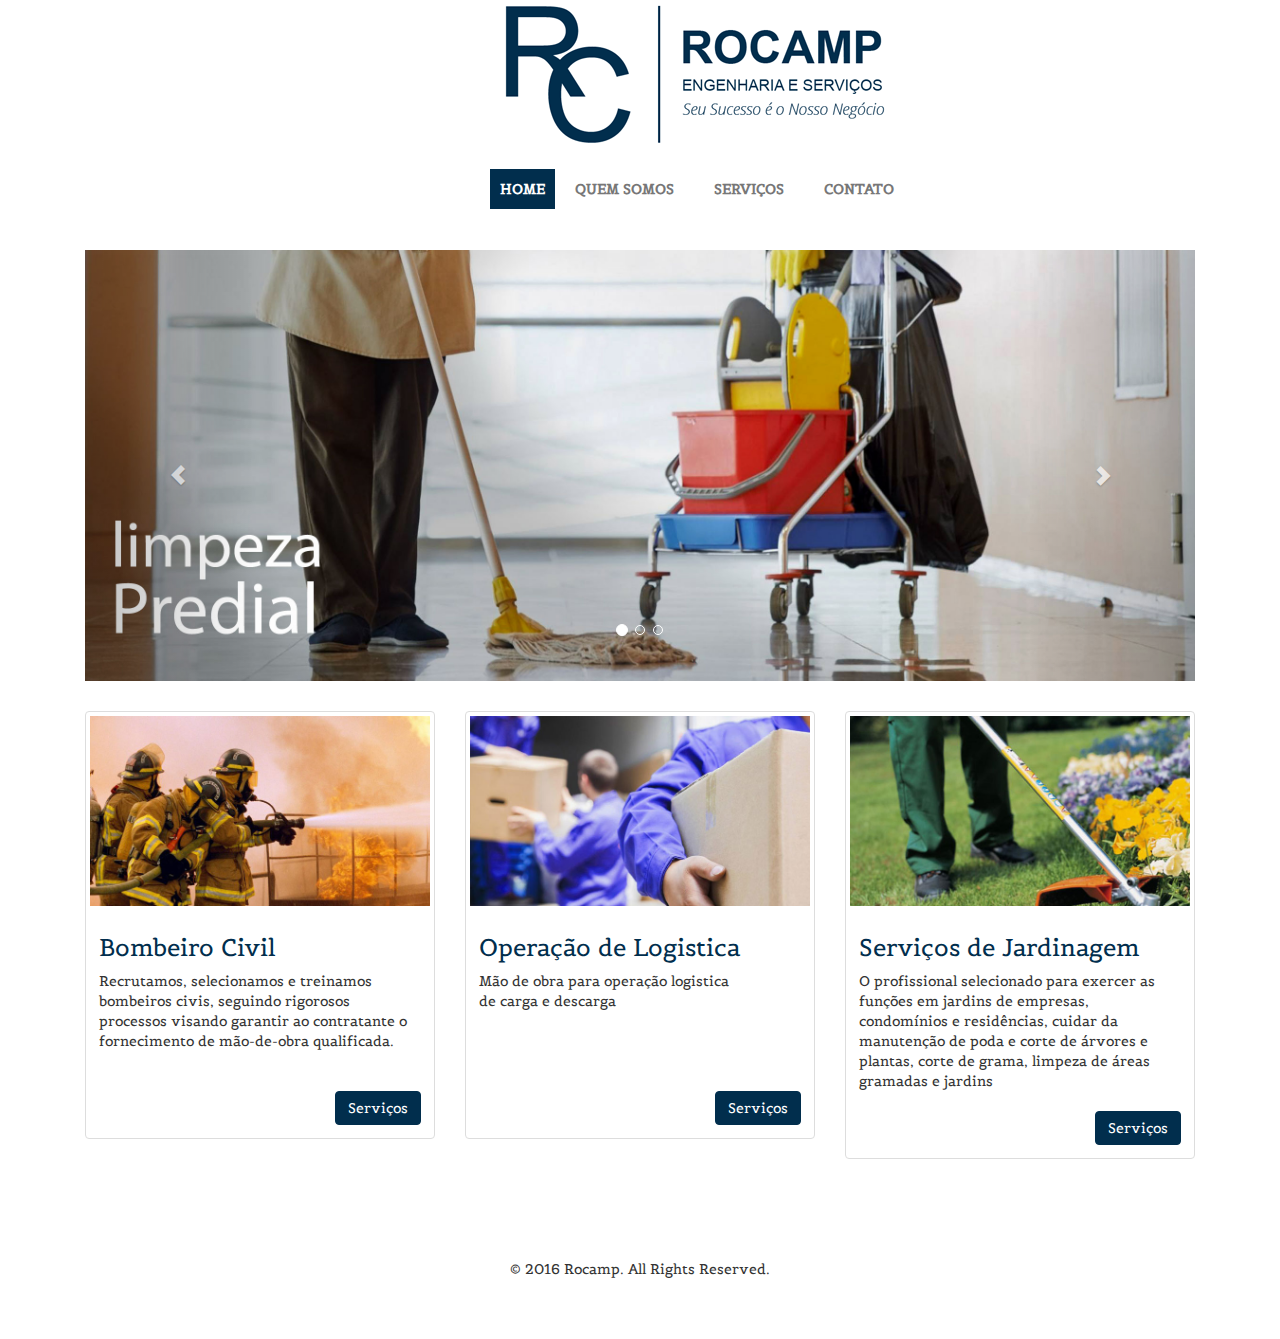
<file: index.html>
<!DOCTYPE html>

<meta http-equiv="Content-Type" content="text/html" charset="utf-8" />
<!--
TEMPLATE
Name: Zoo Planet
Version: 1.0
Created: 23 January 2014

AUTHOR
Design and code by: http://www.bootshape.com
Free stock photos by: http://www.bootshape.com

Read full license: http://www.bootshape.com/license.php

CREDITS
Background: http://subtlepatterns.com/ (extra_clean_paper)
Fonts: http://www.google.com/fonts (Actor, Duru_Sans)

SUPPORT
E-mail: bootshape.com@gmail.com
Contact: http://www.bootshape.com/contact.php
-->
<html xmlns="http://www.w3.org/1999/xhtml" lang="pt-br" xml:lang="pt-br">
  <head>
    <title>ROCAMP Engenharia e Serviços</title>
    <meta name="viewport" content="width=device-width, initial-scale=1.0">
    <!-- Bootstrap -->
    <link href="css/bootstrap.css" rel="stylesheet">
    
    <!--Google Fonts-->
    <link href='http://fonts.googleapis.com/css?family=Belgrano|Courgette&subset=latin,latin-ext' rel='stylesheet' type='text/css'>

    
    <!--Bootshape-->
    <link href="css/bootshape.css" rel="stylesheet">
    
    
    
    
    <style>
	.menu
    {
    margin:20px auto;
    position : relative;
    width: 100%;
    height: 43px;
    background: #FFFFFF;
    font-weight: bold;
    text-align:center;
    }

    
.menu li
    {
    margin:2px 0 0 0;
    float:left;
    list-style-type: none;

    }

.menu li a
    {
    color: #777;
    text-decoration: none;
    float: left;
    padding: 10px 20px 10px 20px;
    }

.menu li a:hover
    {
    color: #000000;
    font-weight:bolder;
    }

.menu li a.selecionado
    {
    color: #FFFFFF;
    background: #012e4d;
    padding: 10px 10px 10px 10px;
    }
	
	.menu ul
{
    margin-left:450px;;
    margin-right:auto;
    margin-top:0;
    display:table;
}
	
	</style>
    

    <!-- HTML5 Shim and Respond.js IE8 support of HTML5 elements and media queries -->
    <!-- WARNING: Respond.js doesn't work if you view the page via file:// -->
    <!--[if lt IE 9]>
      <script src="https://oss.maxcdn.com/libs/html5shiv/3.7.0/html5shiv.js"></script>
      <script src="https://oss.maxcdn.com/libs/respond.js/1.3.0/respond.min.js"></script>
    <![endif]-->
  </head>
  <body style="background-color:#FFFFFF; background-image:none;">
    
<div style="padding-left:500px;">

        <img src="img/logo_rocamp6.png" >
        </div>
        
        <div class='menu'>

		<ul>

		<li><a href='index.html' class='selecionado' >HOME</a></li>

		<li><a href='#'>QUEM SOMOS</a></li>

		<li><a href='servicos.html' >SERVIÇOS</a></li>

		<li><a href='contato.html' >CONTATO</a></li>

	</ul>

</div>
    <!-- Slide gallery -->
    <div class="jumbotron" style="padding-bottom:0px;">
      <div class="container">
        <div class="col-xs-12">
        <div id="carousel-example-generic" class="carousel slide" data-ride="carousel">
          <!-- Indicators -->
          <ol class="carousel-indicators">
            <li data-target="#carousel-example-generic" data-slide-to="0" class="active"></li>
            <li data-target="#carousel-example-generic" data-slide-to="1"></li>
            <li data-target="#carousel-example-generic" data-slide-to="2"></li>
          </ol>
          <!-- Wrapper for slides -->
          <div class="carousel-inner">
            <div class="item active">
              <a href="servicos.html"><img src="img/carousel1.jpg" alt=""></a>
              <div class="carousel-caption">
              </div>
            </div>
            <div class="item">
                 <a href="servicos.html"><img src="img/carousel2.jpg" alt=""></a>
              <div class="carousel-caption">
              </div>
            </div>
            <div class="item">
                 <a href="servicos.html"><img src="img/carousel3.jpg" alt=""></a>
              <div class="carousel-caption">
              </div>
            </div>
          </div>
          <!-- Controls -->
          <a class="left carousel-control" href="#carousel-example-generic" data-slide="prev">
            <span class="glyphicon glyphicon-chevron-left"></span>
          </a>
          <a class="right carousel-control" href="#carousel-example-generic" data-slide="next">
            <span class="glyphicon glyphicon-chevron-right"></span>
          </a>
        </div>
        </div>
      </div><!-- End Slide gallery -->
    </div>

    <!-- Thumbnails -->
    <div class="container thumbs">
      <div class="col-sm-6 col-md-4">
        <div class="thumbnail">
        <a href="servicos.html">  <img src="img/pic1.jpg" alt="" class="img-responsive"></a>
          <div class="caption">
              <a href="servicos.html">  <h3 class="" style="color:#012e4d;">Bombeiro Civil</h3></a>
            <p>Recrutamos, selecionamos e treinamos bombeiros civis, seguindo rigorosos processos visando garantir ao contratante o fornecimento de mão-de-obra qualificada.</p><br>

            <div class="btn-toolbar text-center">
              <a href="servicos.html" role="button" class="btn btn-primary pull-right" style="background-color:#012e4d; border-color:#012e4d;">Serviços</a>
            </div>
          </div>
        </div>
      </div>
      <div class="col-sm-6 col-md-4">
        <div class="thumbnail">
            <a href="servicos.html">  <img src="img/pic2.jpg" alt="" class="img-responsive"></a>
          <div class="caption">

               <a href="servicos.html"> <h3 class="" style="color:#012e4d;">Operação de Logistica</h3></a>
            <p>Mão de obra para operação logistica<br>
 de carga e descarga</p><br><br><br>



            <div class="btn-toolbar text-center">
              <a href="servicos.html" role="button" class="btn btn-primary pull-right" style="background-color:#012e4d; border-color:#012e4d;">Serviços</a>
            </div>
          </div>
        </div>
      </div>
      <div class="col-sm-6 col-md-4">
        <div class="thumbnail">
            <a href="servicos.html">  <img src="img/pic3.jpg" alt="" class="img-responsive"></a>
          <div class="caption">
             <a href="servicos.html">   <h3 class="" style="color:#012e4d;">Serviços de Jardinagem</h3></a>
            <p>O profissional selecionado para exercer as funções em jardins de empresas, condomínios e residências, cuidar da manutenção de poda e corte de árvores e plantas, corte de grama, limpeza de áreas gramadas e jardins</p>
            <div class="btn-toolbar text-center">
              <a href="#" role="button" class="btn btn-primary pull-right" style="background-color:#012e4d; border-color:#012e4d;">Serviços</a>
            </div>
          </div>
        </div>
      </div>
    </div><!-- End Thumbnails -->
    <!-- Content -->
    <div class="container">
  
      <div class="row">
        
        
      </div>
    </div><!-- End Content -->
    <!-- Footer -->
    <div class="footer text-center">
        <p>&copy; 2016 Rocamp. All Rights Reserved.</p>
    </div><!-- End Footer -->



    <!-- jQuery (necessary for Bootstrap's JavaScript plugins) -->
    <script src="js/jquery.js"></script>
    <!-- Include all compiled plugins (below), or include individual files as needed -->
    <script src="js/bootstrap.min.js"></script>
    <script src="js/bootshape.js"></script>
  </body>
</html>
</file>
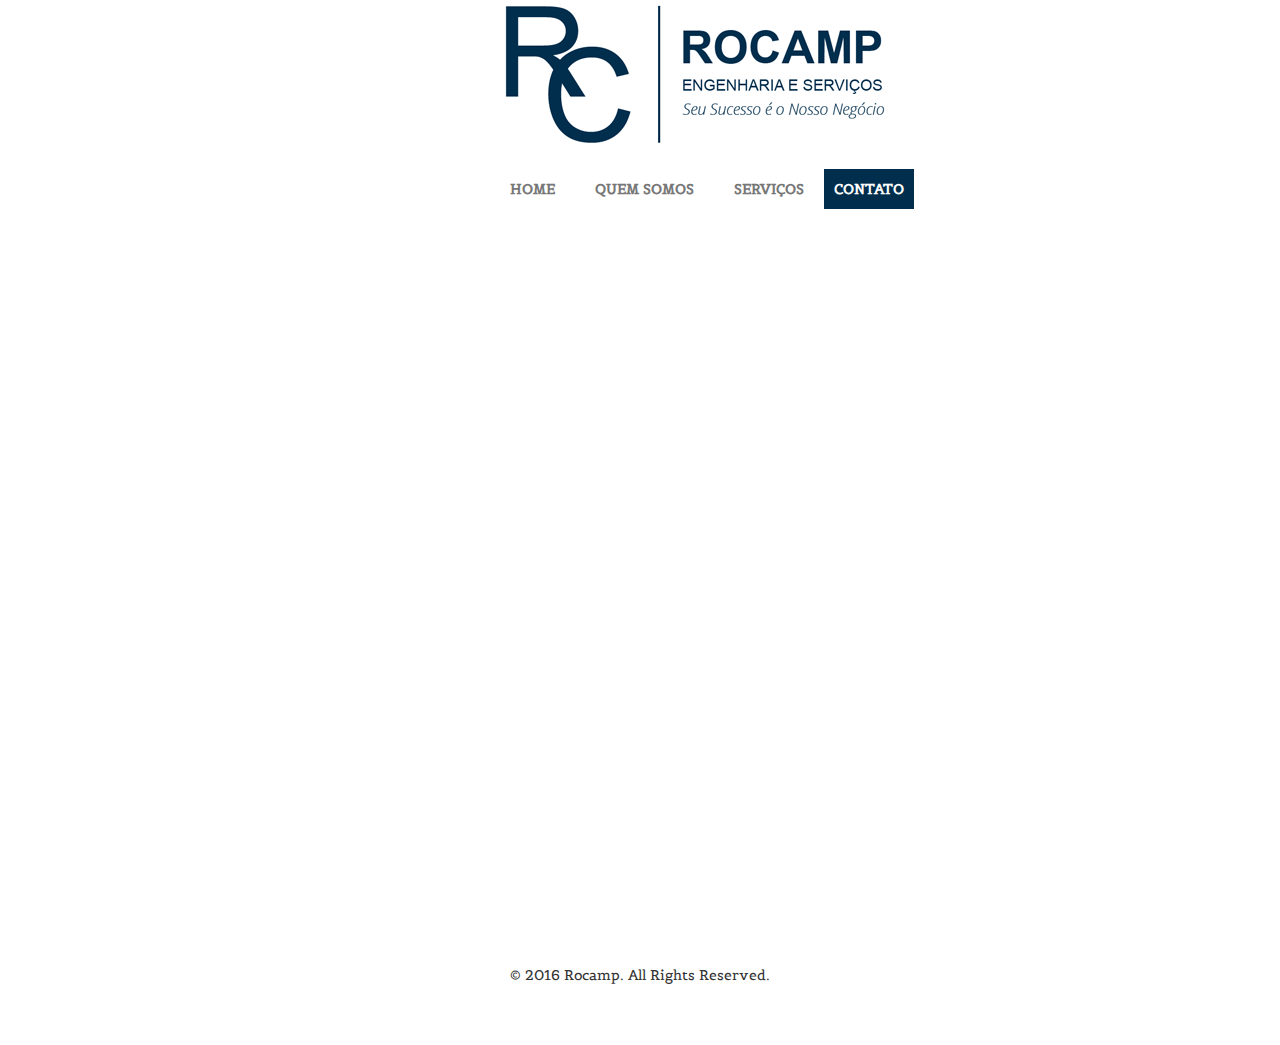
<file: contato.html>
<!DOCTYPE html>
<html>
  <head>
    <title>Yacht Club</title>
    <meta name="viewport" content="width=device-width, initial-scale=1.0">
    <!-- Bootstrap -->
    <link href="css/bootstrap.css" rel="stylesheet">
    
    <!--Google Fonts-->
    <link href='http://fonts.googleapis.com/css?family=Belgrano|Courgette&subset=latin,latin-ext' rel='stylesheet' type='text/css'>

    
    <!--Bootshape-->
    <link href="css/bootshape.css" rel="stylesheet">
    
    
    
    
    <style>
	.menu
    {
    margin:20px auto;
    position : relative;
    width: 100%;
    height: 43px;
    background: #FFFFFF;
    font-weight: bold;
    text-align:center;
    }

    
.menu li
    {
    margin:2px 0 0 0;
    float:left;
    list-style-type: none;

    }

.menu li a
    {
    color: #777;
    text-decoration: none;
    float: left;
    padding: 10px 20px 10px 20px;
    }

.menu li a:hover
    {
    color: #000000;
    font-weight:bolder;
    }

.menu li a.selecionado
    {
    color: #FFFFFF;
    background: #012e4d;
    padding: 10px 10px 10px 10px;
    }
	
	.menu ul
{
    margin-left:450px;;
    margin-right:auto;
    margin-top:0;
    display:table;
}
	
	</style>
    

    <!-- HTML5 Shim and Respond.js IE8 support of HTML5 elements and media queries -->
    <!-- WARNING: Respond.js doesn't work if you view the page via file:// -->
    <!--[if lt IE 9]>
      <script src="https://oss.maxcdn.com/libs/html5shiv/3.7.0/html5shiv.js"></script>
      <script src="https://oss.maxcdn.com/libs/respond.js/1.3.0/respond.min.js"></script>
    <![endif]-->
  </head>
  <body style="background-color:#FFFFFF; background-image:none;">
    
<div style="padding-left:500px;">
        <img src="img/logo_rocamp6.png" >
        </div>
        
        <div class='menu'>

	<ul>

		<li><a href='index.html' >HOME</a></li>

		<li><a href='#'>QUEM SOMOS</a></li>

		<li><a href='servicos.html' >SERVIÇOS</a></li>

		<li><a href='contato.html' class='selecionado'>CONTATO</a></li>

	</ul>

</div>
    <!-- Slide gallery -->
    <div class="jumbotron" style="padding-bottom:0px;">
    
      <div class="container" align="center">
        
        
            
<!-- Do not change the code! 
<a id="foxyform_embed_link_156651" href="http://br.foxyform.com/">foxyform</a>
<script type="text/javascript">
(function(d, t){
   var g = d.createElement(t),
       s = d.getElementsByTagName(t)[0];
   g.src = "http://br.foxyform.com/js.php?id=156651&sec_hash=c8eb44ec2d4&width=350px";
   s.parentNode.insertBefore(g, s);
}(document, "script"));
</script>
<!-- Do not change the code! -->
      </div><!-- End Slide gallery -->
      
    </div>
    
    
    
 
    
    
    </div>
    <!-- Content -->
    <div class="container">
        <iframe width="800px" height="600px" style="border: 0;" src="https://docs.google.com/forms/d/e/1FAIpQLSdRk5jo4xPvlcCegJs3AJAeKxx2iNyVWWCAjMfLp9KjduWmXg/viewform" frameborder="0" scrolling="no"></iframe>


  
      <div class="row">
        
        
      </div>
    </div><!-- End Content -->
    <!-- Footer -->
    <div class="footer text-center">
        <p>&copy; 2016 Rocamp. All Rights Reserved.</p>
    </div><!-- End Footer -->

    <!-- jQuery (necessary for Bootstrap's JavaScript plugins) -->
    <script src="js/jquery.js"></script>
    <!-- Include all compiled plugins (below), or include individual files as needed -->
    <script src="js/bootstrap.min.js"></script>
    <script src="js/bootshape.js"></script>
  </body>
</html>
</file>
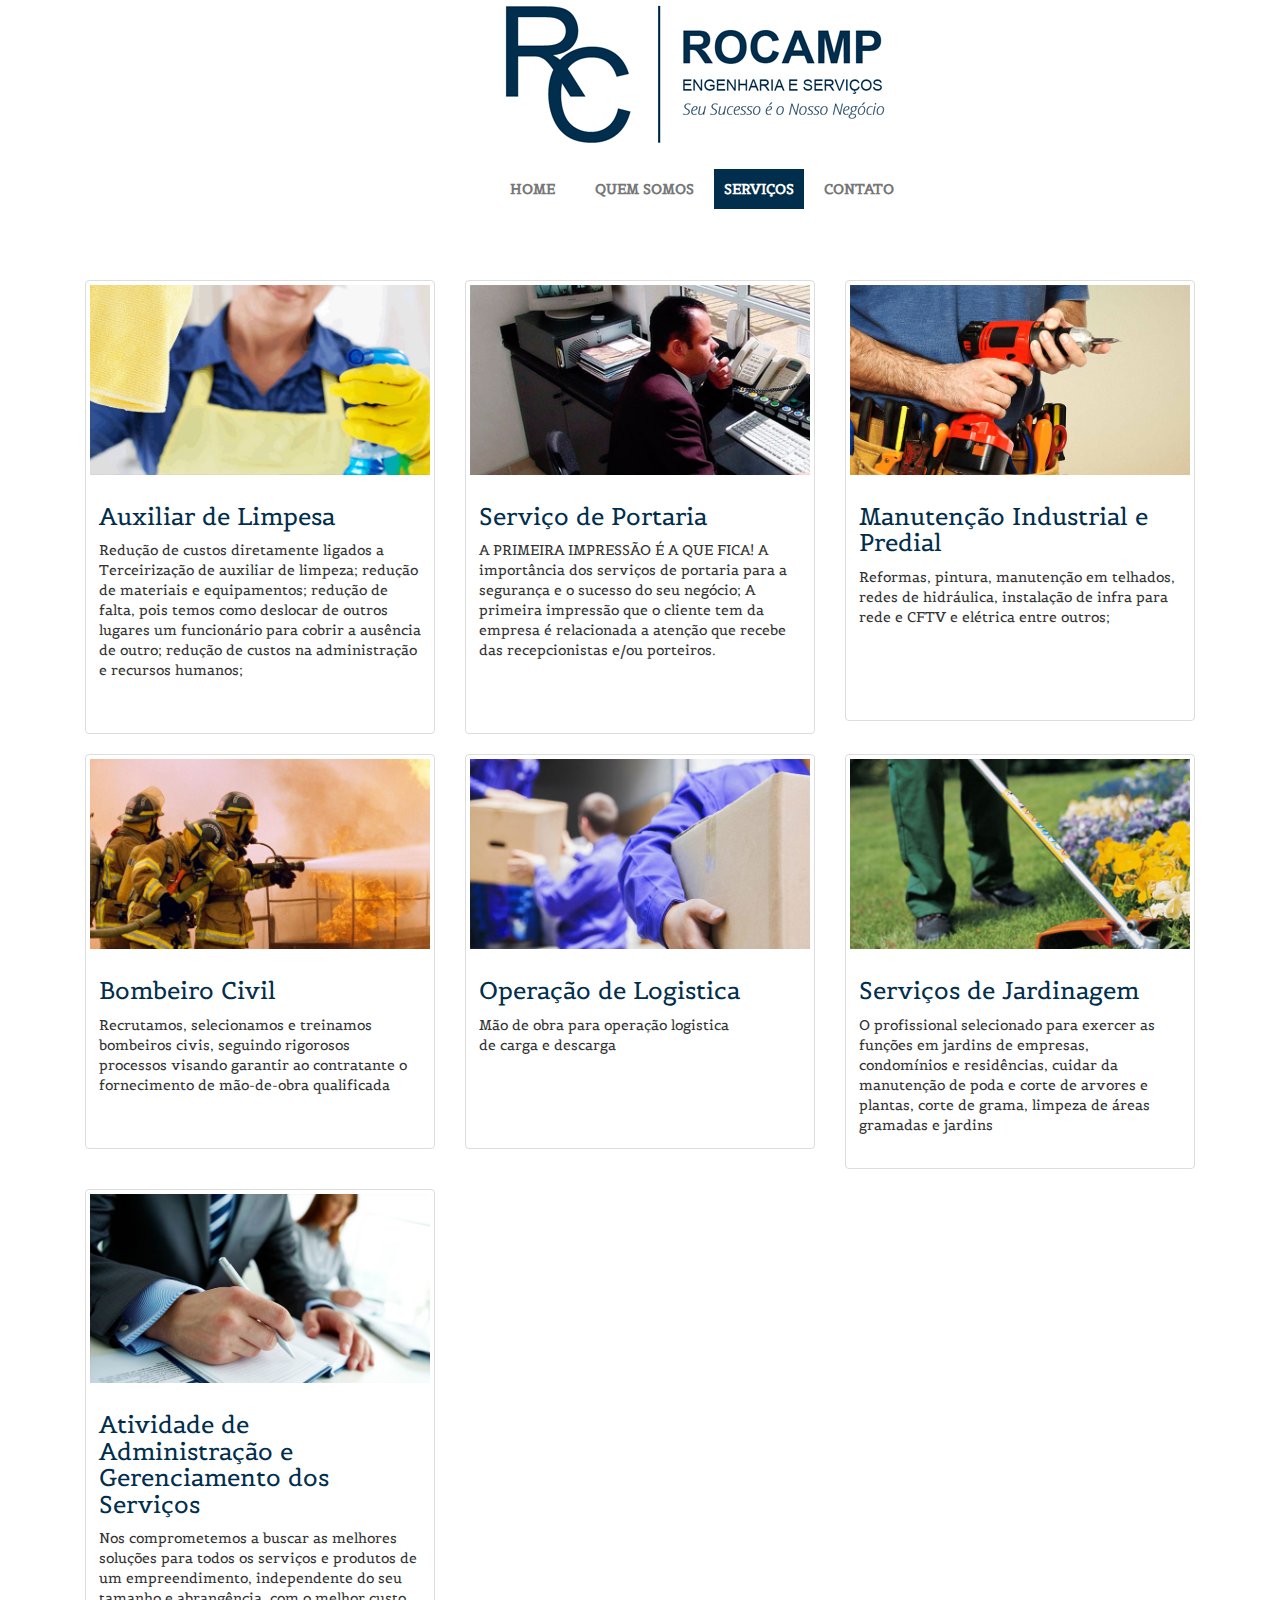
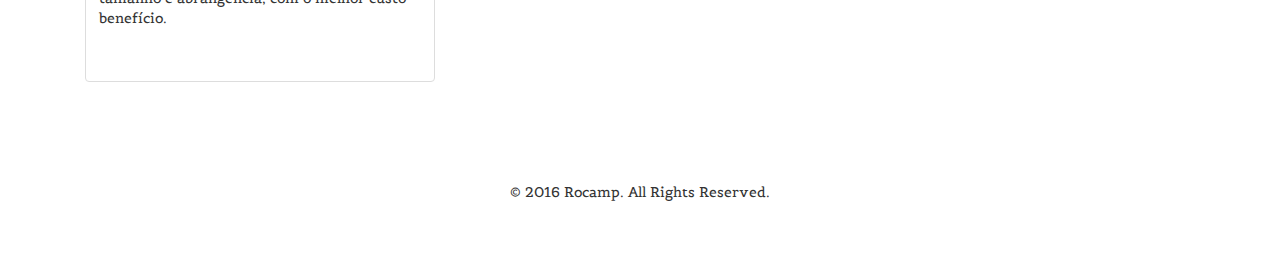
<file: servicos.html>
<!DOCTYPE html>

<meta http-equiv="Content-Type" content="text/html" charset="utf-8" />

<!--
TEMPLATE
Name: Zoo Planet
Version: 1.0
Created: 23 January 2014

AUTHOR
Design and code by: http://www.bootshape.com
Free stock photos by: http://www.bootshape.com

Read full license: http://www.bootshape.com/license.php

CREDITS
Background: http://subtlepatterns.com/ (extra_clean_paper)
Fonts: http://www.google.com/fonts (Actor, Duru_Sans)

SUPPORT
E-mail: bootshape.com@gmail.com
Contact: http://www.bootshape.com/contact.php
-->
<html>
<html xmlns="http://www.w3.org/1999/xhtml" lang="pt-br" xml:lang="pt-br">
    <title>ROCAMP Engenharia e Serviços</title>
    <meta name="viewport" content="width=device-width, initial-scale=1.0">
    <!-- Bootstrap -->
    <link href="css/bootstrap.css" rel="stylesheet">
    
    <!--Google Fonts-->
    <link href='http://fonts.googleapis.com/css?family=Belgrano|Courgette&subset=latin,latin-ext' rel='stylesheet' type='text/css'>

    
    <!--Bootshape-->
    <link href="css/bootshape.css" rel="stylesheet">
    
    
    
    
    <style>
	.menu
    {
    margin:20px auto;
    position : relative;
    width: 100%;
    height: 43px;
    background: #FFFFFF;
    font-weight: bold;
    text-align:center;
    }

    
.menu li
    {
    margin:2px 0 0 0;
    float:left;
    list-style-type: none;

    }

.menu li a
    {
    color: #777;
    text-decoration: none;
    float: left;
    padding: 10px 20px 10px 20px;
    }

.menu li a:hover
    {
    color: #000000;
    font-weight:bolder;
    }

.menu li a.selecionado
    {
    color: #FFFFFF;
    background: #012e4d;
    padding: 10px 10px 10px 10px;
    }
	
	.menu ul
{
    margin-left:450px;;
    margin-right:auto;
    margin-top:0;
    display:table;
}
	
	</style>
    

    <!-- HTML5 Shim and Respond.js IE8 support of HTML5 elements and media queries -->
    <!-- WARNING: Respond.js doesn't work if you view the page via file:// -->
    <!--[if lt IE 9]>
      <script src="https://oss.maxcdn.com/libs/html5shiv/3.7.0/html5shiv.js"></script>
      <script src="https://oss.maxcdn.com/libs/respond.js/1.3.0/respond.min.js"></script>
    <![endif]-->
  </head>
  <body style="background-color:#FFFFFF; background-image:none;">
    
<div style="padding-left:500px;">
        <img src="img/logo_rocamp6.png" >
        </div>
        
        <div class='menu'>

	<ul>

		<li><a href='index.html' >HOME</a></li>

		<li><a href='#'>QUEM SOMOS</a></li>

		<li><a href='servicos.html' class='selecionado' >SERVIÇOS</a></li>

		<li><a href='contato.php' >CONTATO</a></li>

	</ul>

</div>
    <!-- Slide gallery -->
    <div class="jumbotron" style="padding-bottom:0px;">
      <div class="container">
        
      </div><!-- End Slide gallery -->
    </div>
    
    <div class="container thumbs">
      <div class="col-sm-6 col-md-4">
        <div class="thumbnail">
          <img src="img/pic4.jpg" alt="" class="img-responsive">
          <div class="caption">
            <h3 class="" style="color:#012e4d;">Auxiliar de Limpesa</h3>
            <p>Redução de custos diretamente ligados a Terceirização de auxiliar de limpeza; redução de materiais e equipamentos; redução de falta, pois temos como deslocar de outros lugares um funcionário para cobrir a ausência de outro; redução de custos na administração e recursos humanos; </p><br>

         
          </div>
        </div>
      </div>
      <div class="col-sm-6 col-md-4">
        <div class="thumbnail">
          <img src="img/pic5.jpg" alt="" class="img-responsive">
          <div class="caption">

            <h3 class="" style="color:#012e4d;">Serviço de Portaria</h3>
            <p>A PRIMEIRA IMPRESSÃO É A QUE FICA! A importância dos serviços de portaria  para a segurança e o sucesso do seu negócio; A primeira impressão que o cliente tem da empresa é relacionada a atenção que recebe das recepcionistas e/ou porteiros.</p><br><br>



           
          </div>
        </div>
      </div>
      <div class="col-sm-6 col-md-4">
        <div class="thumbnail">
          <img src="img/pic6.jpg" alt="" class="img-responsive">
          <div class="caption">
            <h3 class="" style="color:#012e4d;"> Manutenção Industrial e Predial </h3>
            <p>Reformas, pintura, manutenção em telhados, redes de hidráulica, instalação de infra para rede e CFTV e elétrica entre outros;</p><br>
<br>
<br>


          
          </div>
        </div>
      </div>
    </div>

    <!-- Thumbnails -->
    <div class="container thumbs">
      <div class="col-sm-6 col-md-4">
        <div class="thumbnail">
          <img src="img/pic1.jpg" alt="" class="img-responsive">
          <div class="caption">
            <h3 class="" style="color:#012e4d;">Bombeiro Civil</h3>
            <p>Recrutamos, selecionamos e treinamos bombeiros civis, seguindo rigorosos processos visando garantir ao contratante o fornecimento de mão-de-obra qualificada</p><br>

           
          </div>
        </div>
      </div>
      <div class="col-sm-6 col-md-4">
        <div class="thumbnail">
          <img src="img/pic2.jpg" alt="" class="img-responsive">
          <div class="caption">

            <h3 class="" style="color:#012e4d;">Operação de Logistica</h3>
            <p>Mão de obra para operação logistica<br>
 de carga e descarga</p><br><br><br>



          
          </div>
        </div>
      </div>
      <div class="col-sm-6 col-md-4">
        <div class="thumbnail">
          <img src="img/pic3.jpg" alt="" class="img-responsive">
          <div class="caption">
            <h3 class="" style="color:#012e4d;">Serviços de Jardinagem</h3>
            <p>O profissional selecionado para exercer as funções em jardins de empresas, condomínios e residências, cuidar da manutenção de poda e corte de arvores e plantas, corte de grama, limpeza de áreas gramadas e jardins</p>
           
          </div>
        </div>
      </div>
    </div><!-- End Thumbnails -->
    
    
    
    
    <div class="container thumbs">
      <div class="col-sm-6 col-md-4">
        <div class="thumbnail">
          <img src="img/pic7.jpg" alt="" class="img-responsive">
          <div class="caption">
            <h3 class="" style="color:#012e4d;">Atividade de Administração e Gerenciamento dos Serviços </h3>
            <p>Nos comprometemos a buscar as melhores soluções para todos os serviços e produtos de um empreendimento, independente do seu tamanho e abrangência, com o melhor custo benefício.</p><br>

         
          </div>
        </div>
      </div>
      
      
    </div>
    <!-- Content -->
    <div class="container">
  
      <div class="row">
        
        
      </div>
    </div><!-- End Content -->
    <!-- Footer -->
    <div class="footer text-center">
        <p>&copy; 2016 Rocamp. All Rights Reserved.</p>
    </div><!-- End Footer -->

    <!-- jQuery (necessary for Bootstrap's JavaScript plugins) -->
    <script src="js/jquery.js"></script>
    <!-- Include all compiled plugins (below), or include individual files as needed -->
    <script src="js/bootstrap.min.js"></script>
    <script src="js/bootshape.js"></script>
  </body>
</html>
</file>
<file: css/bootshape.css>
body {
    background-image:url('../img/bg.png');
    background-repeat:repeat;
}
p {
    margin: 0 0 20px;
}
.navbar {
	background-color:#FFFFFF;
    background-image:none;
    background-repeat:repeat;
}
.jumbotron {
    background-color: transparent;
    padding: 20px 0 0 0;
}
.footer {
    margin-top: 40px;
    padding: 40px 0;
}
.event {
    border-bottom: 1px solid #dcdcdc;
    padding-bottom: 30px;
}
.event + .event {
    padding-top: 30px;
}
.event .date {
    margin-bottom: 7px;
    color: #2a6496;
}
</file>
